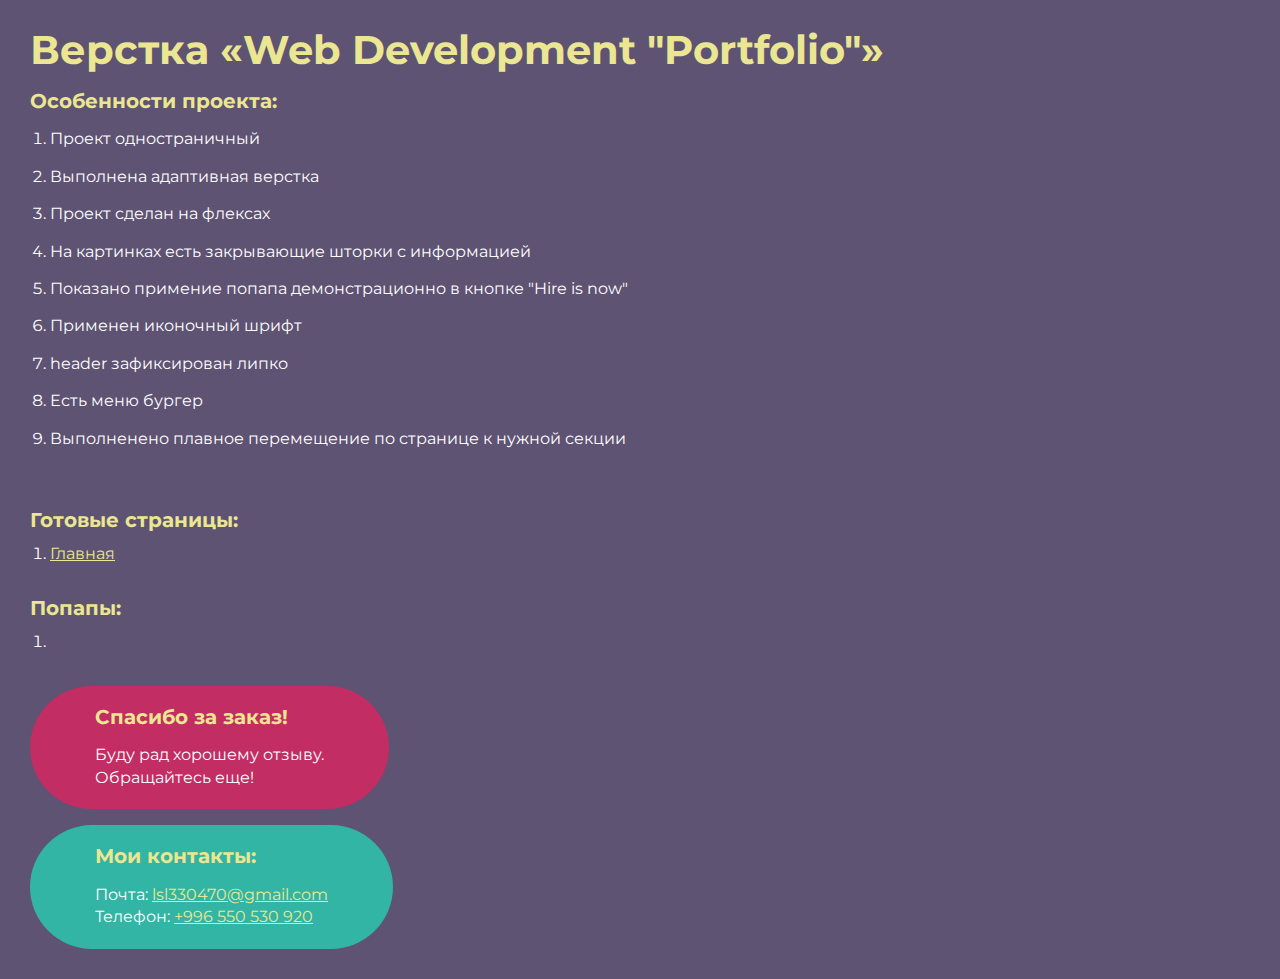
<file: src/index.html>
<!DOCTYPE html>
<html>

<head>
	<meta charset="UTF-8">
	<meta name="viewport" content="width=device-width, initial-scale=1.0">
	<title>Верстка «Web Development "Portfolio"»</title>
</head>

<body>
	<div class="rootpage">
		<h1>Верстка «Web Development "Portfolio"»</h1>
		<div class="rootpage__info">
			<h2>Особенности проекта:</h2>
			<ol class="rootpage__list">
				<li>Проект одностраничный</li>		
				<li>Выполнена адаптивная верстка</li>
				<li>Проект сделан на флексах</li>
				<li>На картинках есть закрывающие шторки с информацией</li>
				<li>Показано примение попапа демонстрационно в кнопке "Hire is now"</li>
				<li>Применен иконочный шрифт</li>
				<li>header зафиксирован липко</li>
				<li>Есть меню бургер</li>
				<li>Выполненено плавное перемещение по странице к нужной секции</li>
			</ol>
		</div>
		<h2>Готовые страницы:</h2>
		<ol class="rootpage__list">
			<li><a target="_blank" href="home.html">Главная</a></li>
		</ol>
		<h2>Попапы:</h2>
		<ol class="rootpage__list">
			<li><a target="_blank" href="home.html#"></a></li>
		</ol>
		<div class="rootpage__tnx">
			<h2>Спасибо за заказ!</h2>
			<p>Буду рад хорошему отзыву.</p>
			<p>Обращайтесь еще!</p>
		</div>
		<div class="rootpage__contacts">
			<h2>Мои контакты:</h2>
			<p>Почта: <a href="mailto:email@gmail.com">lsl330470@gmail.com</a></p>
			<p>Телефон: <a href="tel:800800800800">+996 550 530 920</a></p>
			<!--<p>Соц. сеть: <a href="">ссылка на соц. сеть</a></p>-->
		</div>
	</div>
</body>
<style>
	@charset "UTF-8";
	@import url("https://fonts.googleapis.com/css?family=Montserrat:regular,700&display=swap");

	*,
	*::before,
	*::after {
		padding: 0px;
		margin: 0px;
		border: 0px;
		box-sizing: border-box;
	}

	html,
	body {
		height: 100%;
		margin: 0;
		padding: 0;
		min-width: 320px;
		width: 100%;
		color: #fff;
		background-color: #5e5373;
	}

	body {
		font-family: Montserrat;
		font-size: 100%;
		line-height: 1;
		font-size: 1rem;
	}

	a {
		text-decoration: underline;
		color: #ebe691
	}

	a:visited {
		text-decoration: underline;
		color: #aaa768;
	}

	a:hover {
		text-decoration: none;
	}

	ul li {
		list-style: none;
	}

	img {
		vertical-align: top;
	}

	.wrapper {
		width: 100%;
		min-height: 100%;
		overflow: hidden;
	}

	.rootpage {
		padding: 30px;
		display: flex;
		flex-direction: column;
		align-items: flex-start;
	}

	@media (max-width: 767px) {
		.rootpage {
			padding: 30px 15px;
		}
	}

	h1 {
		color: #ebe691;
		font-size: 2.5rem;
		margin: 0px 0px 1.25rem 0px;
	}

	@media (max-width: 767px) {
		h1 {
			font-size: 1.85rem;
			margin: 0px 0px 1.25rem 0px;
		}
	}

	h2 {
		color: #ebe691;
		font-size: 1.25rem;
		margin: 0px 0px 1rem 0px;
	}

	@media (max-width: 767px) {
		h2 {
			font-size: 1.125rem;
			margin: 0px 0px 1rem 0px;
		}
	}

	.rootpage__info {
		line-height: 140%;
		margin: 0px 0px 1.5rem 0px;
	}

	.rootpage__list {
		margin: 0px 0px 2.25rem 1.25rem;
	}

	.rootpage__list li:not(:last-child) {
		margin: 0px 0px 15px 0px;
	}

	.rootpage__contacts,
	.rootpage__tnx {
		border-radius: 200px;
		padding: 20px 65px;
		line-height: 140%;
	}

	@media (max-width: 767px) {

		.rootpage__contacts,
		.rootpage__tnx {
			border-radius: 40px;
			padding: 20px;
		}
	}

	.rootpage__contacts {
		background: #32b5a4;

	}

	.rootpage__contacts a {
		color: #ebe691;
	}

	.rootpage__tnx {
		background: #c22d63;
		margin: 0px 0px 1rem 0px;
	}
</style>

</html>
</file>
